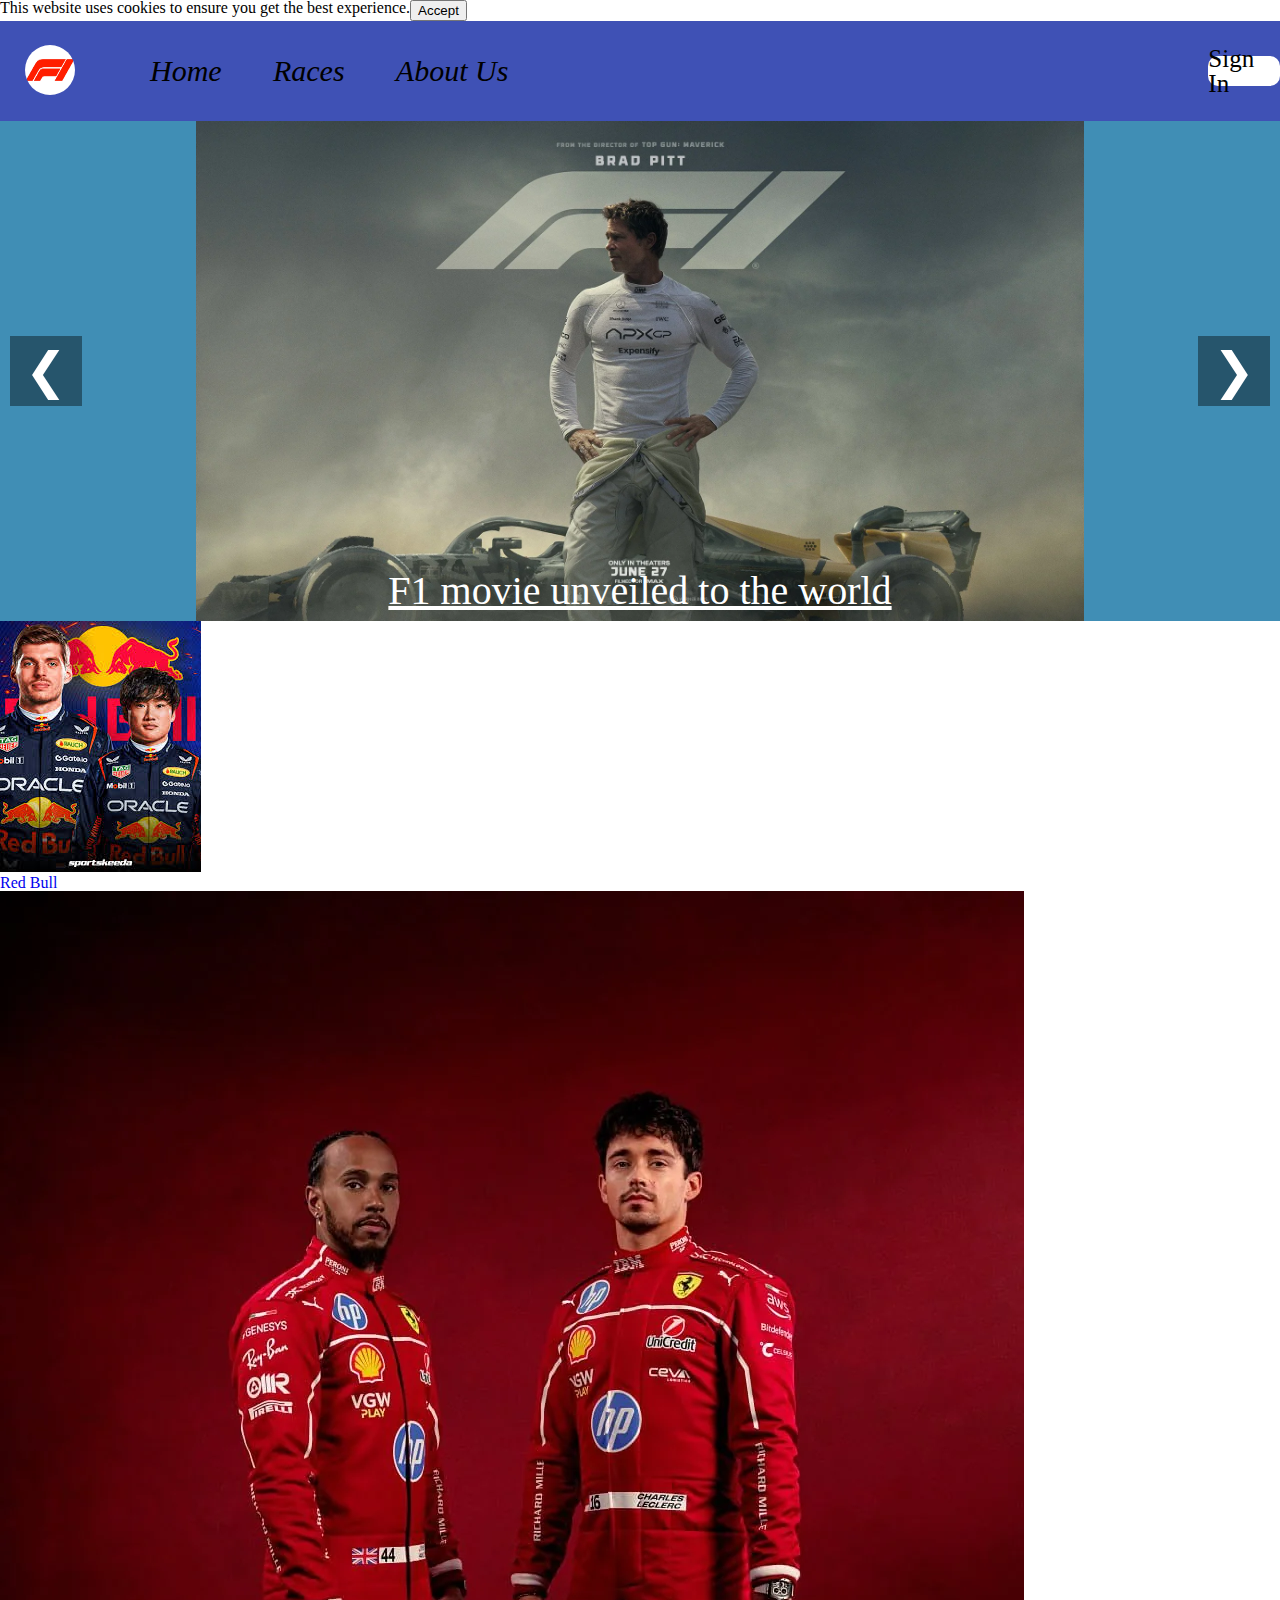
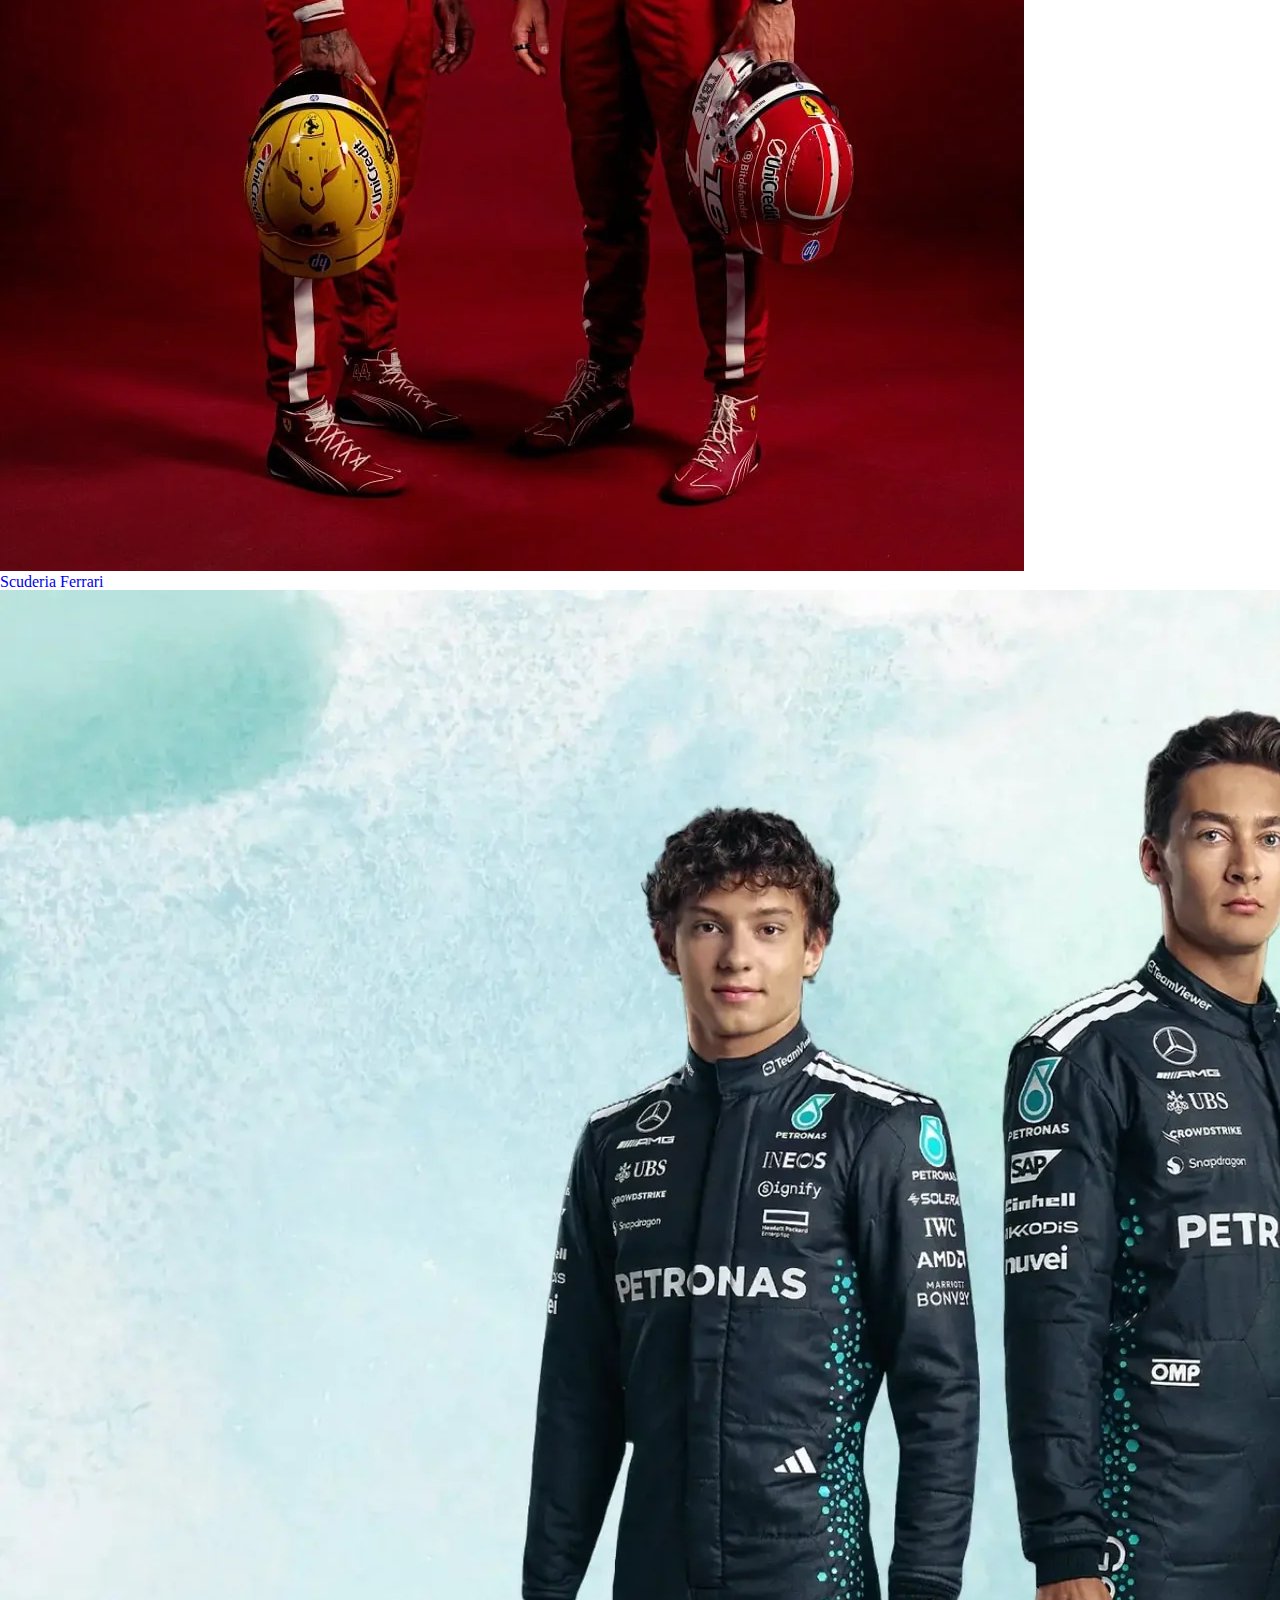
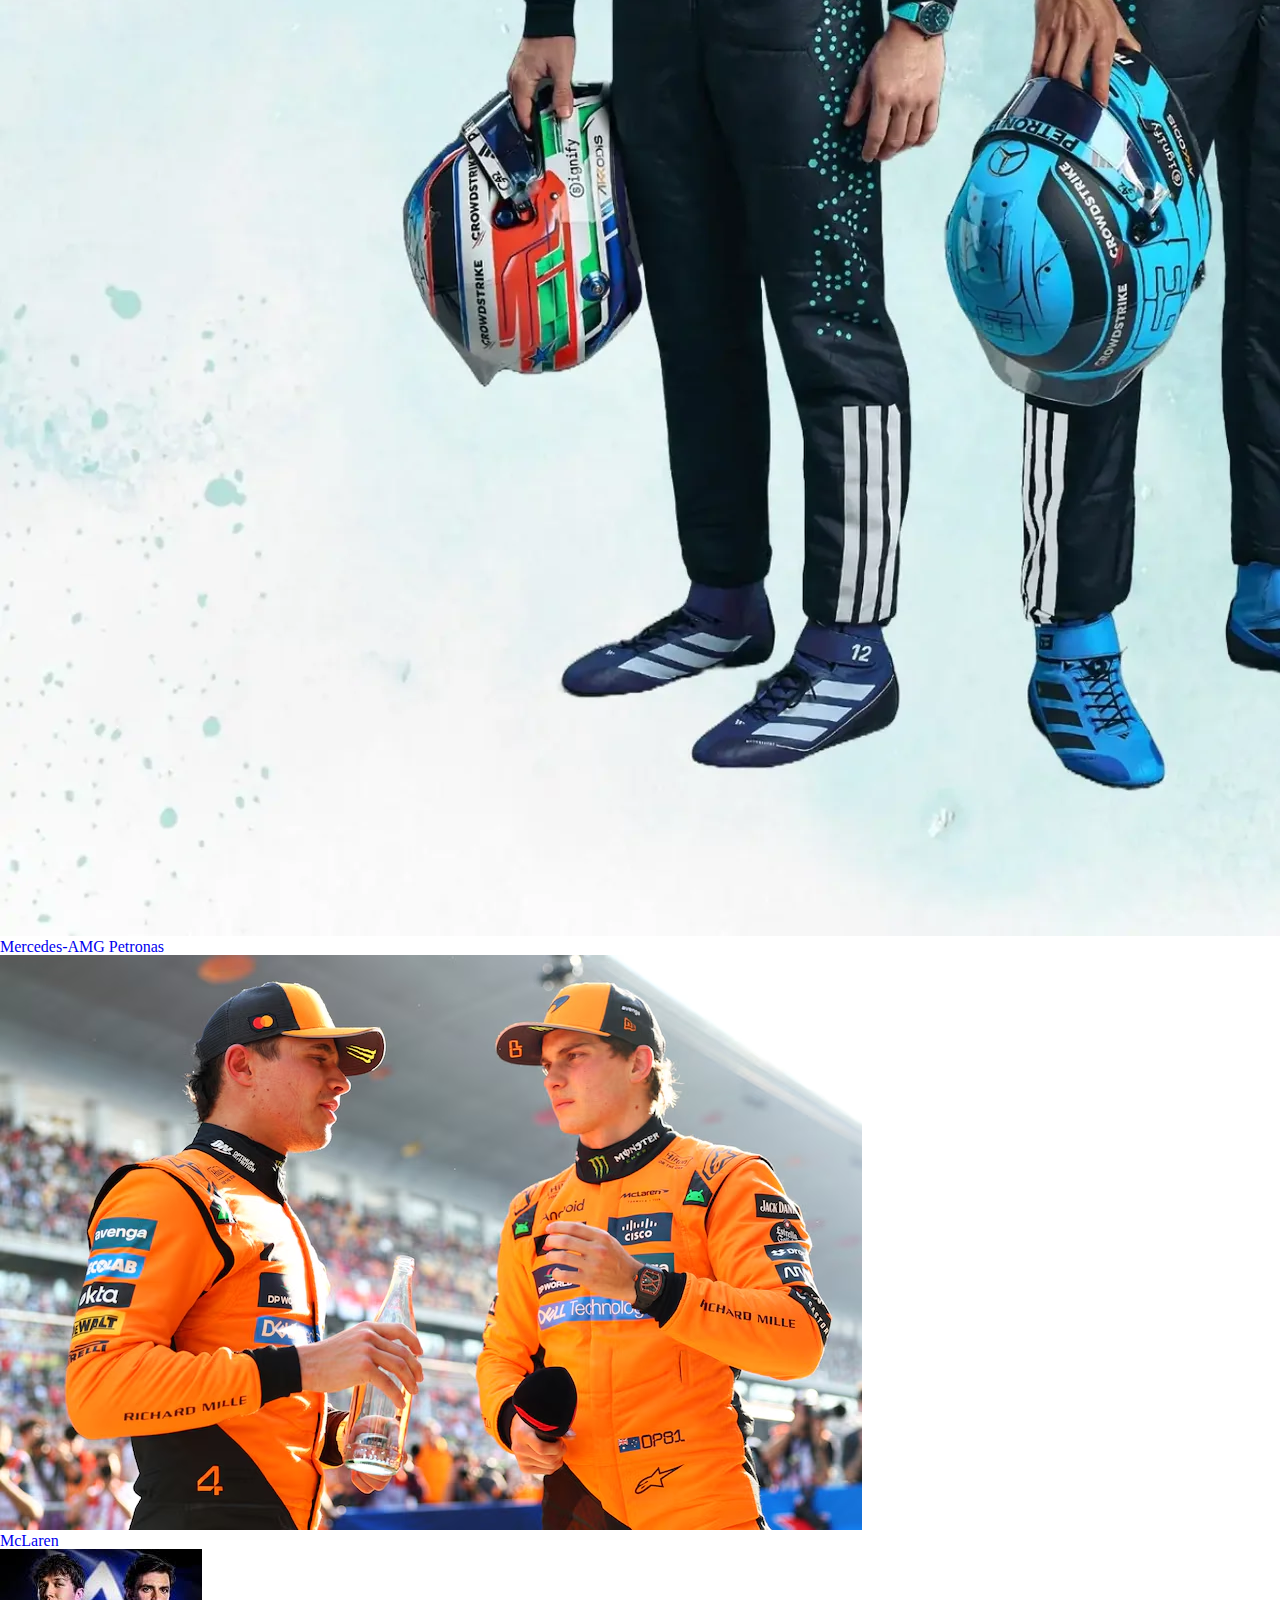
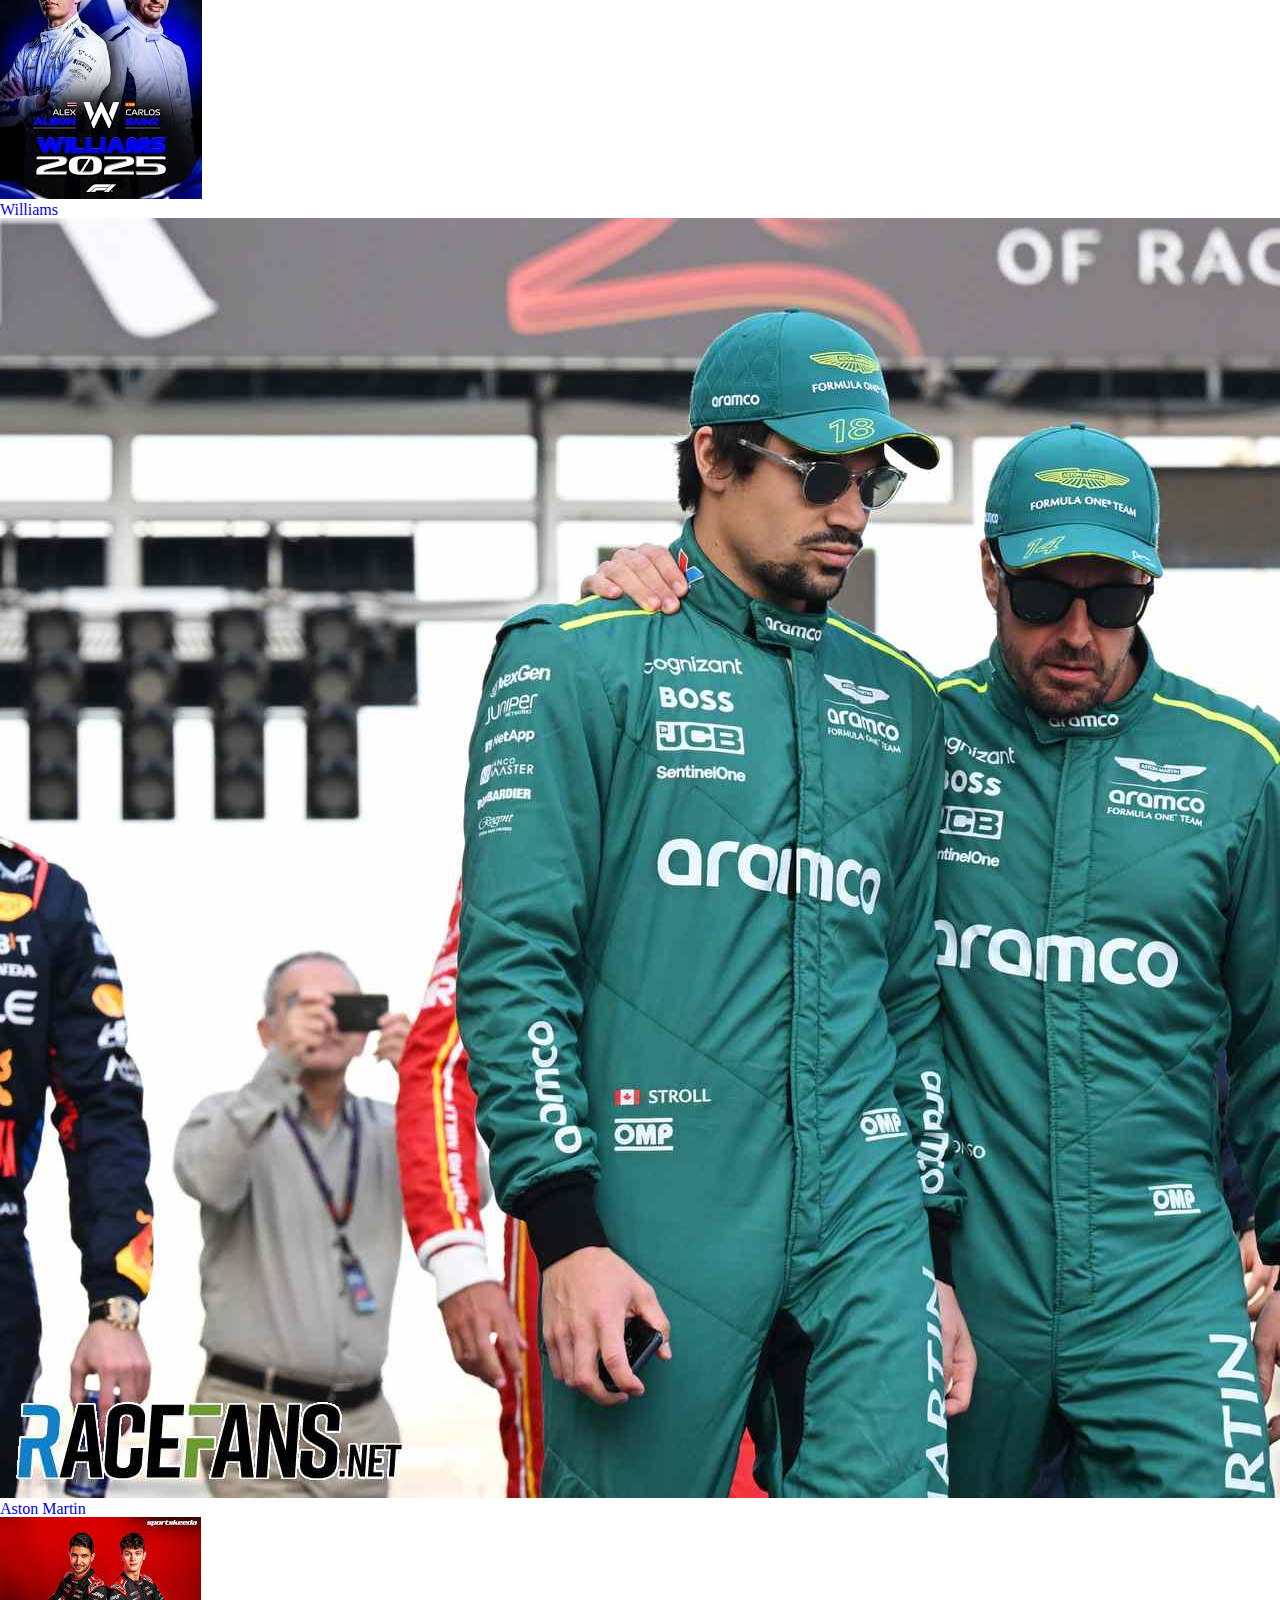
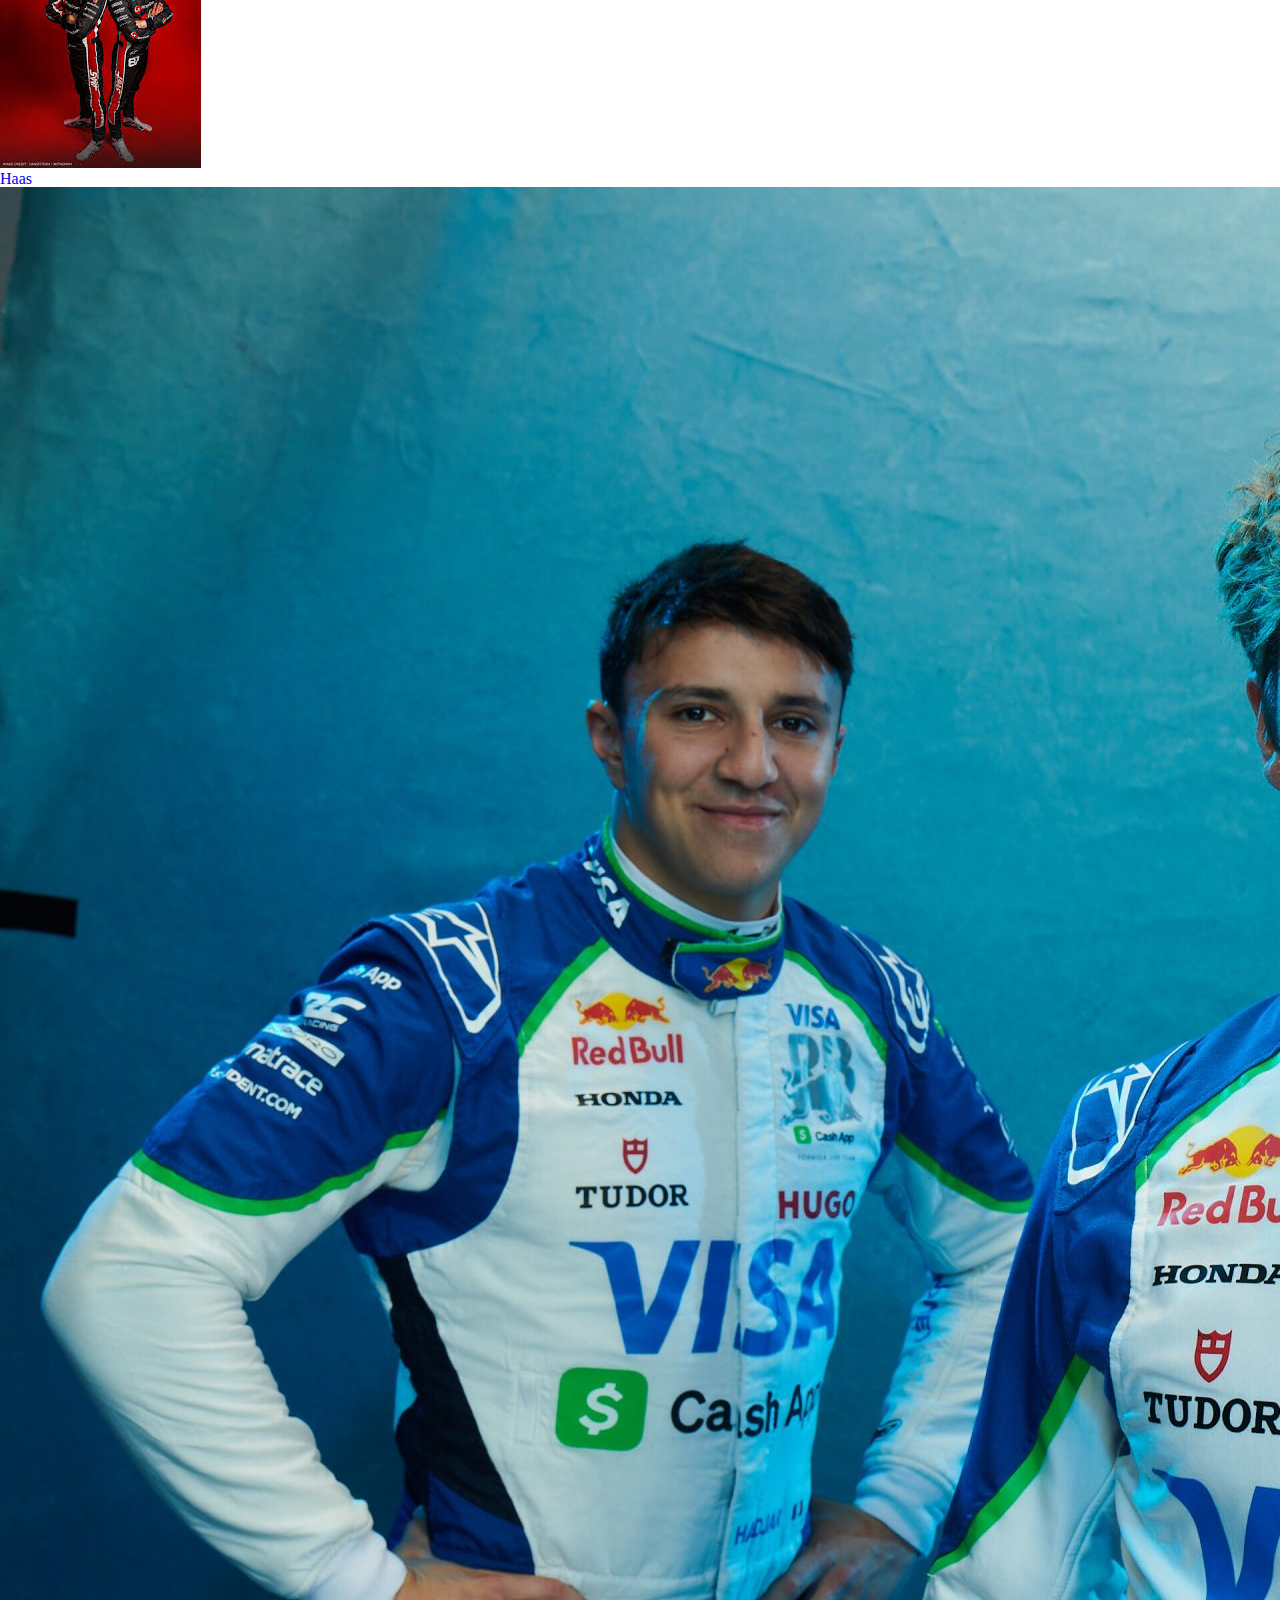
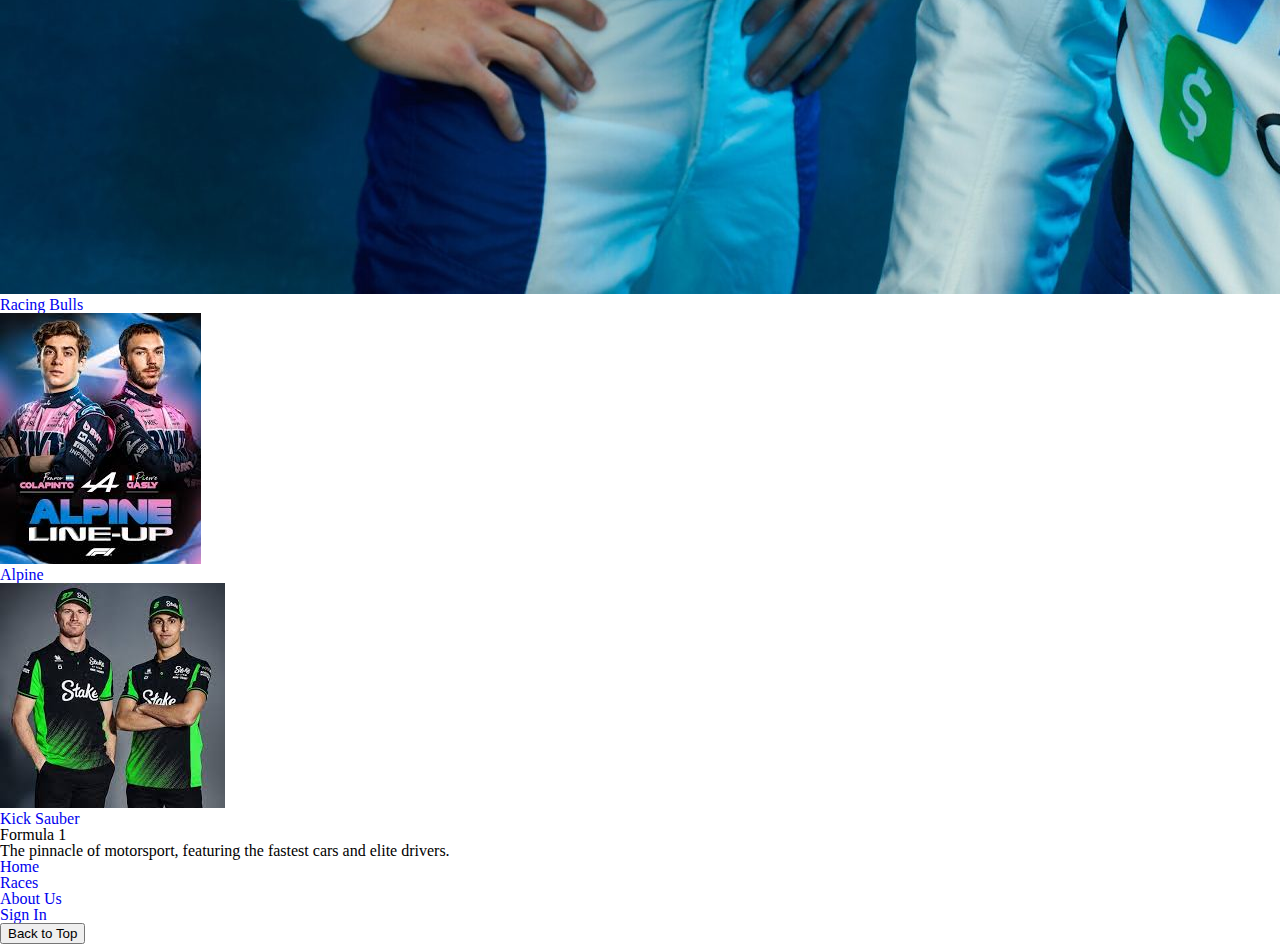
<file: index.html>
<!DOCTYPE html>
<html lang="en">
  <head>
    <meta charset="UTF-8" />
    <meta name="viewport" content="width=device-width, initial-scale=1.0" />
    <title>Formula 1</title>
    <link rel="icon" href="images/F1-Logo.jpg" />
    <link rel="stylesheet" href="css/reset.css" />
    <link rel="stylesheet" href="css/style.css" />
    <link rel="stylesheet" href="races.html" />
    <link rel="stylesheet" href="aboutus.html" />
    <link rel="stylesheet" href="signin.html" />
    <link
      href="https://fonts.googleapis.com/css2?family=Inter:wght@400;600&family=Poppins:wght@400;600&display=swap"
      rel="stylesheet"
    />
  </head>
  <body>
    <div id="cookie-notice">
      <p>
        This website uses cookies to ensure you get the best experience.
      </p>
      <button id="accept-cookies">Accept</button>
    </div>

    <header>
      <nav class="header_nav">
        <a href="index.html"
          ><img class="logo_img" src="images/F1-Logo.jpg" alt=""
        /></a>
        <div id="burger">
          <div></div>
          <div></div>
          <div></div>
        </div>
        <ul class="nav_ul">
          <li class="nav_li"><a href="index.html">Home</a></li>
          <li class="nav_li"><a href="races.html">Races</a></li>
          <li class="nav_li"><a href="aboutus.html">About Us</a></li>
        </ul>
        <a class="sign_in" href="signin.html">Sign In</a>
      </nav>
    </header>

    <section class="news">
      <div class="slider">
        <!-- Radio Inputs -->
        <input type="radio" name="slide" id="slide1" checked />
        <input type="radio" name="slide" id="slide2" />
        <input type="radio" name="slide" id="slide3" />

        <!-- Slides -->
        <div class="slides">
          <div class="slide s1">
            <img
              src="images/F1_WBDO_FEATURED_IMAGE_MAIN_1920x1080-1.webp"
              alt="F1 movie trailer"
            />
            <div class="caption">
              <a
                href="https://www.youtube.com/watch?v=CT2_P2DZBR0"
                target="_blank"
                >F1 movie unveiled to the world</a
              >
            </div>
          </div>

          <div class="slide s2">
            <img
              src="images/6fb63c20-54f5-11f0-a063-0547e47ae66c.jpg"
              alt="Norris Austria win"
            />
            <div class="caption">
              <a
                href="https://www.formula1.com/en/latest/article/f1-nation-home-hero-norris-takes-the-glory-while-hulkenberg-makes-history.7vqxjaG4Fwm2xRqlukOeSl"
                target="_blank"
                >Norris fights off Piastri for Silverstone win</a
              >
            </div>
          </div>

          <div class="slide s3">
            <img
              src="images/nicopodium.jpg"
              alt="Silverstone preview"
            />
            <div class="caption">
              <a
                href="https://www.formula1.com/en/latest/article/he-absolutely-deserves-this-moment-the-f1-paddock-reacts-to-hulkenbergs.3JdFaCSPc4kHaXp7kwM61Z"
                target="_blank"
                >First Podium in 14 years of carrer</a
              >
            </div>
          </div>
        </div>

        <!-- Arrows -->
        <div class="nav">
          <label for="slide3" class="prev">&#10094;</label>
          <label for="slide2" class="next">&#10095;</label>

          <label for="slide1" class="prev second">&#10094;</label>
          <label for="slide3" class="next second">&#10095;</label>

          <label for="slide2" class="prev third">&#10094;</label>
          <label for="slide1" class="next third">&#10095;</label>
        </div>
      </div>
    </section>

    <section class="teams_drivers_section">
      <div class="main-container">
        <a href="https://www.redbullracing.com/int-en" class="team">
          <img src="images/redbull.jfif" alt="Red Bull" />
          <p>Red Bull</p>
        </a>
        <a href="https://www.ferrari.com/en-EN/formula1" class="team">
          <img src="images/ferari.webp" alt="Scuderia Ferrari" />
          <p>Scuderia Ferrari</p>
        </a>
        <a href="https://www.mercedesamgf1.com/" class="team">
          <img src="images/mercedes.webp" alt="Mercedes-AMG Petronas" />
          <p>Mercedes-AMG Petronas</p>
        </a>
        <a href="https://www.mclaren.com/racing/formula-1/" class="team">
          <img src="images/mclaren.avif" alt="McLaren" />
          <p>McLaren</p>
        </a>
        <a
          href="https://www.williamsf1.com/?srsltid=AfmBOoqhIOpxDFFlFgSQl62brueWAN8PwgTcKq4Fy8Fc8MyKRmwxtvft"
          class="team"
        >
          <img src="images/williams.jfif" alt="Williams" />
          <p>Williams</p>
        </a>
        <a href="https://www.astonmartinf1.com/en-GB" class="team">
          <img src="images/astonmartin.jpg" alt="Aston Martin" />
          <p>Aston Martin</p>
        </a>
        <a href="https://www.haasf1team.com/" class="team">
          <img src="images/haas.jfif" alt="Haas" />
          <p>Haas</p>
        </a>
        <a href="https://www.visacashapprb.com/int-en" class="team">
          <img src="images/racingbulls.jpg" alt="Racing Bulls" />
          <p>Racing Bulls</p>
        </a>
        <a href="https://www.alpinef1.com/" class="team">
          <img src="images/alpine.jfif" alt="Alpine" />
          <p>Alpine</p>
        </a>
        <a href="https://www.sauber-group.com/" class="team">
          <img src="images/kicksauber.jfif" alt="Kick Sauber" />
          <p>Kick Sauber</p>
        </a>
      </div>
    </section>

    <footer class="footer">
      <div class="footer-left">
        <h1>Formula 1</h1>
        <p>
          The pinnacle of motorsport, featuring the fastest cars and elite
          drivers.
        </p>
      </div>

      <div class="footer-center">
        <ul class="footer-links">
          <li><a href="index.html">Home</a></li>
          <li><a href="races.html">Races</a></li>
          <li><a href="aboutus.html">About Us</a></li>
          <li><a href="signin.html">Sign In</a></li>
        </ul>
      </div>

      <div class="footer-right">
        <button id="backToTopBtn">Back to Top</button>
      </div>
    </footer>
    <script src="js/scrypt.js"></script>
  </body>
</html>
</file>
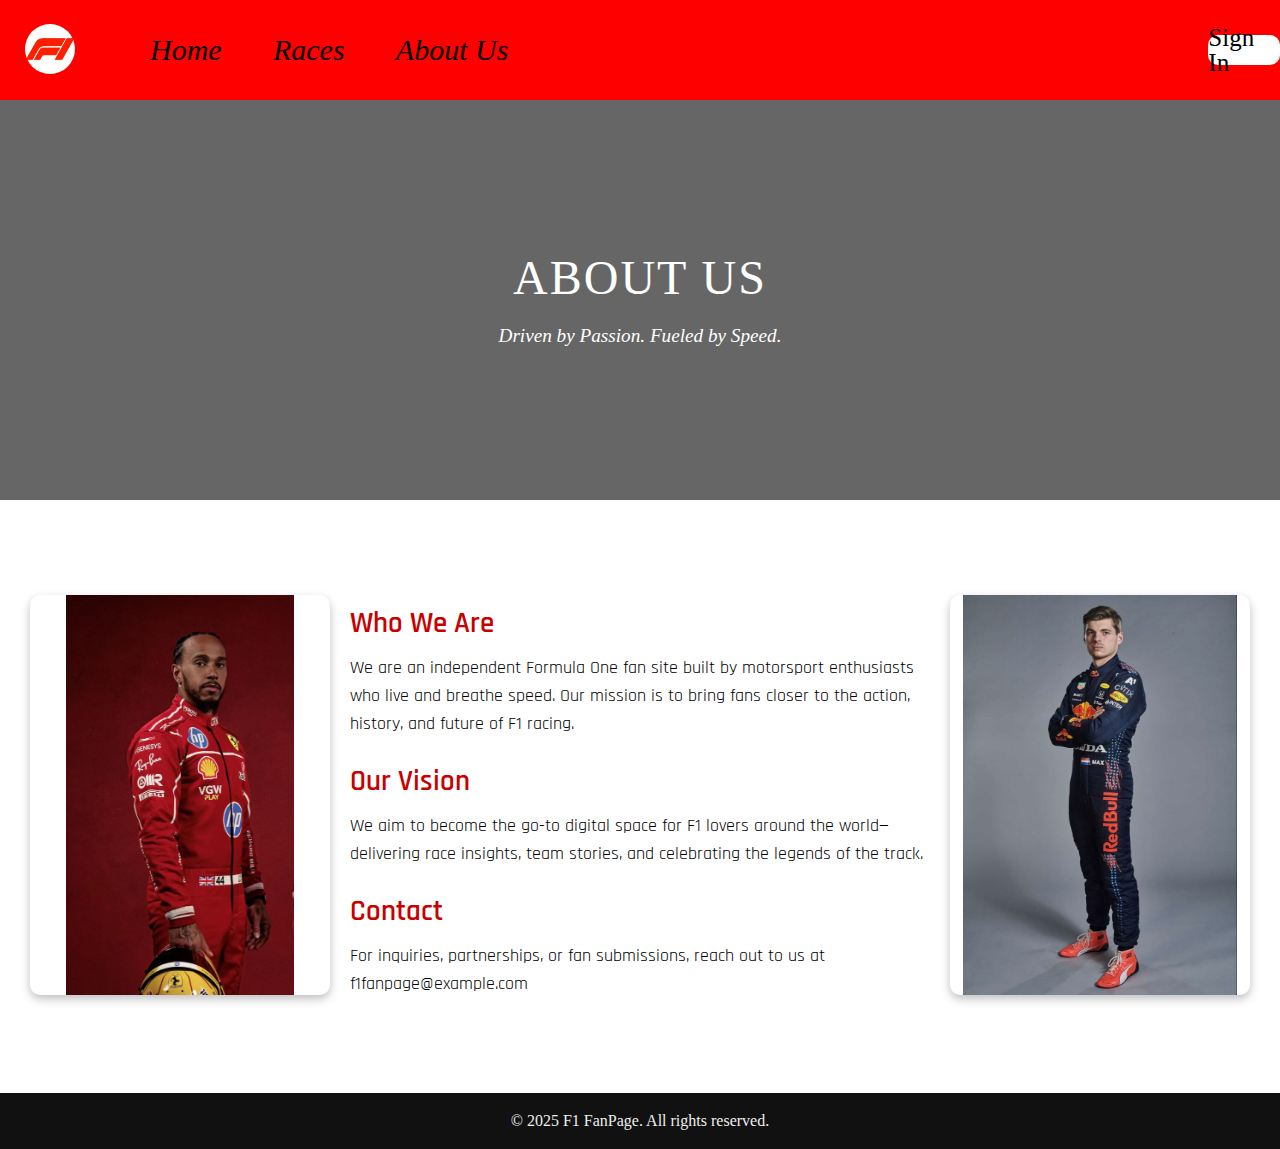
<file: aboutus.html>
<!DOCTYPE html>
<html lang="en">
<head>
    <meta charset="UTF-8">
    <meta name="viewport" content="width=device-width, initial-scale=1.0">
    <title>About Us page - Formula 1</title>
    <link rel="stylesheet" href="css/reset.css">
    <link rel="stylesheet" href="css/aboutstyle.css">
    <link rel="stylesheet" href="races.html">
    <link rel="stylesheet" href="aboutus.html">
    <link rel="stylesheet" href="signin.html">
    <link href="https://fonts.googleapis.com/css2?family=Rajdhani:wght@400;600&display=swap" rel="stylesheet">

</head>
<body>
    <header>
        <nav class="header_nav">
            <a href="index.html"><img class="logo_img" src="images/F1-Logo.jpg" alt=""></a>
            <ul class="nav_ul">
                <li class="nav_li"><a href="index.html">Home</a></li>
                <li class="nav_li"><a href="">Races</a></li>
                <li class="nav_li"><a href="">About Us</a></li>
            </ul>
            <a class="sign_in" href="">Sign In</a>
        </nav>
    </header>

    <div class="hero">
        <div class="overlay"></div>
        <div class="hero-text">
            <h1>About Us</h1>
            <p>Driven by Passion. Fueled by Speed.</p>
        </div>
    </div>
    
      <section class="about-content">
    
        <div class="photo lewis">
          <img src="images/lewishamilton.webp" />
        </div>
    
        <div class="text-content">
          <h2>Who We Are</h2>
          <p>We are an independent Formula One fan site built by motorsport enthusiasts who live and breathe speed. Our mission is to bring fans closer to the action, history, and future of F1 racing.</p>
    
          <h2>Our Vision</h2>
          <p>We aim to become the go-to digital space for F1 lovers around the world—delivering race insights, team stories, and celebrating the legends of the track.</p>
    
          <h2>Contact</h2>
          <p>For inquiries, partnerships, or fan submissions, reach out to us at <strong>f1fanpage@example.com</strong></p>
        </div>
    
        <div class="photo max">
          <img src="images/maxversapen.jpg" alt="Max Verstappen" />
        </div>
    
      </section>
    
      <footer>
        <p>&copy; 2025 F1 FanPage. All rights reserved.</p>
      </footer>
    
</body>
</html>
</file>
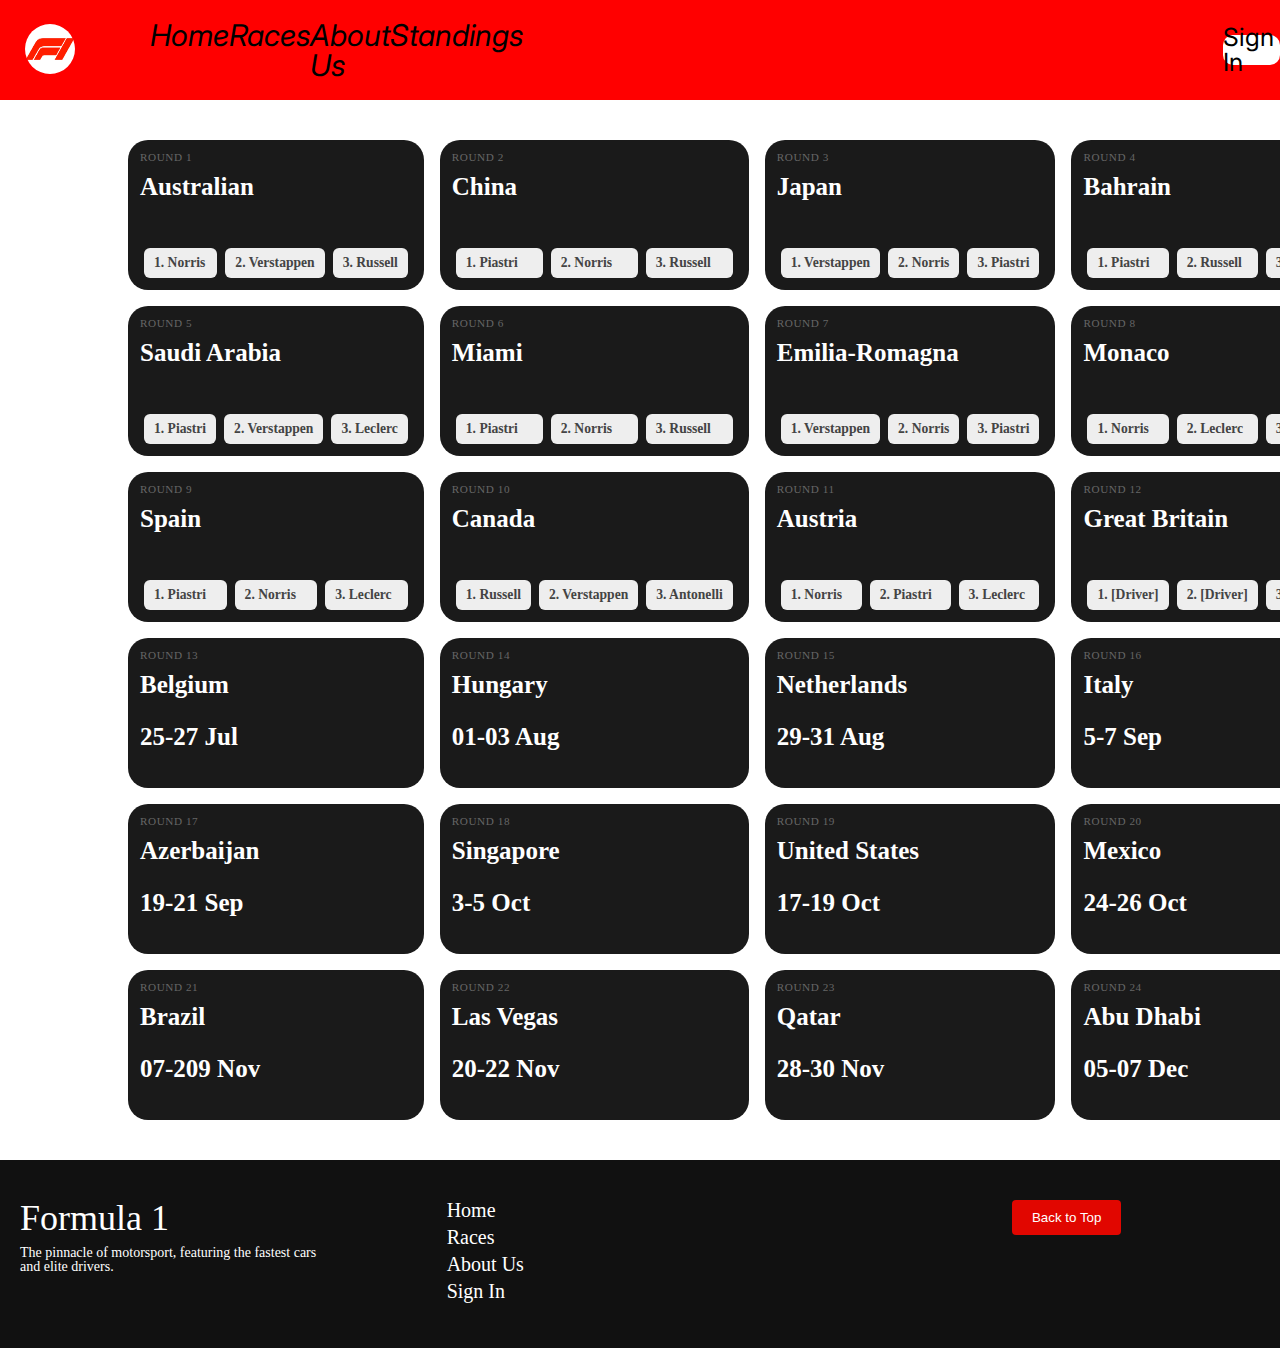
<file: races.html>
<!DOCTYPE html>
<html lang="en">
<head>
    <meta charset="UTF-8">
    <meta name="viewport" content="width=device-width, initial-scale=1.0">
    <title>Races - Formula 1</title>
    <link rel="icon" href="images/F1-Logo.jpg">
    <link rel="stylesheet" href="css/reset.css">
    <link rel="stylesheet" href="index.html">
    <link rel="stylesheet" href="aboutus.html">
    <link rel="stylesheet" href="signin.html">
    <link rel="stylesheet" href="standings.html">
    <link rel="stylesheet" href="css/racesstyle.css">
    <link href="https://fonts.googleapis.com/css2?family=Inter:wght@400;600&family=Poppins:wght@400;600&display=swap" rel="stylesheet">
</head>
<body>
    <header>
        <nav class="header_nav">
            <a href="index.html"><img class="logo_img" src="images/F1-Logo.jpg" alt=""></a>
            <div id="burger">
              <div></div>
              <div></div>
              <div></div>
            </div>
            <ul class="nav_ul">
                <li class="nav_li"><a href="index.html">Home</a></li>
                <li class="nav_li"><a href="races.html">Races</a></li>
                <li class="nav_li"><a href="aboutus.html">About Us</a></li>
                <li class="nav_li"><a href="standings.html">Standings</a></li>
              </ul>
            <a class="sign_in" href="signin.html">Sign In</a>
        </nav>
    </header>
    <section class="main_section">
    <div class="container">
            <div class="container">
              <a href="https://www.formula1.com/en/racing/2025/australia" class="race-card">
                <div class="round">ROUND 1</div>
                <div class="headline">Australian</div>
                <div class="positions">
                  <div class="position">1. Norris</div>
                  <div class="position">2. Verstappen</div>
                  <div class="position">3. Russell</div>
                </div>
              </a>
              <a href="https://www.formula1.com/en/racing/2025/china" class="race-card">
                <div class="round">ROUND 2</div>
                <div class="headline">China</div>
                <div class="positions">
                  <div class="position">1. Piastri</div>
                  <div class="position">2. Norris</div>
                  <div class="position">3. Russell</div>
                </div>
              </a><a href="https://www.formula1.com/en/racing/2025/japan" class="race-card">
                <div class="round">ROUND 3</div>
                <div class="headline">Japan</div>
                <div class="positions">
                  <div class="position">1. Verstappen</div>
                  <div class="position">2. Norris</div>
                  <div class="position">3. Piastri</div>
                </div>
              </a><a href="https://www.formula1.com/en/racing/2025/bahrain" class="race-card">
                <div class="round">ROUND 4</div>
                <div class="headline">Bahrain</div>
                <div class="positions">
                    <div class="position">1. Piastri</div>
                    <div class="position">2. Russell</div>
                    <div class="position">3. Norris</div>
                </div>
              </a>
              <a href="https://www.formula1.com/en/racing/2025/saudi-arabia" class="race-card">
                <div class="round">ROUND 5</div>
                <div class="headline">Saudi Arabia</div>
                <div class="positions">
                  <div class="position">1. Piastri</div>
                  <div class="position">2. Verstappen</div>
                  <div class="position">3. Leclerc</div>
                </div>
              </a>
              
              <a href="https://www.formula1.com/en/racing/2025/miami" class="race-card">
                <div class="round">ROUND 6</div>
                <div class="headline">Miami</div>
                <div class="positions">
                  <div class="position">1. Piastri</div>
                  <div class="position">2. Norris</div>
                  <div class="position">3. Russell</div>
                </div>
              </a>
              
              <a href="https://www.formula1.com/en/racing/2025/emiliaromagna" class="race-card">
                <div class="round">ROUND 7</div>
                <div class="headline">Emilia-Romagna</div>
                <div class="positions">
                  <div class="position">1. Verstappen</div>
                  <div class="position">2. Norris</div>
                  <div class="position">3. Piastri</div>
                </div>
              </a>
              
              <a href="https://www.formula1.com/en/racing/2025/monaco" class="race-card">
                <div class="round">ROUND 8</div>
                <div class="headline">Monaco</div>
                <div class="positions">
                  <div class="position">1. Norris</div>
                  <div class="position">2. Leclerc</div>
                  <div class="position">3. Piastri</div>
                </div>
              </a>
              
              <a href="https://www.formula1.com/en/racing/2025/spain" class="race-card">
                <div class="round">ROUND 9</div>
                <div class="headline">Spain</div>
                <div class="positions">
                  <div class="position">1. Piastri</div>
                  <div class="position">2. Norris</div>
                  <div class="position">3. Leclerc</div>
                </div>
              </a>
              
              <a href="https://www.formula1.com/en/racing/2025/canada" class="race-card">
                <div class="round">ROUND 10</div>
                <div class="headline">Canada</div>
                <div class="positions">
                  <div class="position">1. Russell</div>
                  <div class="position">2. Verstappen</div>
                  <div class="position">3. Antonelli</div>
                </div>
              </a>
              
              <a href="https://www.formula1.com/en/racing/2025/austria" class="race-card">
                <div class="round">ROUND 11</div>
                <div class="headline">Austria</div>
                <div class="positions">
                  <div class="position">1. Norris</div>
                  <div class="position">2. Piastri</div>
                  <div class="position">3. Leclerc</div>
                </div>
              </a>
              
              <a href="https://www.formula1.com/en/racing/2025/great-britain" class="race-card">
                <div class="round">ROUND 12</div>
                <div class="headline">Great Britain</div>
                <div class="positions">
                  <div class="position">1. [Driver]</div>
                  <div class="position">2. [Driver]</div>
                  <div class="position">3. [Driver]</div>
                </div>
              </a>
              <a href="https://www.formula1.com/en/racing/2025/belgium" class="race-card">
                <div class="round">ROUND 13</div>
                <div class="headline">Belgium</div>
                <div class="headline">25-27 Jul</div>
              </a>
              
              <a href="https://www.formula1.com/en/racing/2025/hungary" class="race-card">
                <div class="round">ROUND 14</div>
                <div class="headline">Hungary</div>
                <div class="headline">01-03 Aug</div>
              </a>
              
              <a href="https://www.formula1.com/en/racing/2025/netherlands" class="race-card">
                <div class="round">ROUND 15</div>
                <div class="headline">Netherlands</div>
                <div class="headline">29-31 Aug</div>
            
        
                <a href="https://www.formula1.com/en/racing/2025/italy" class="race-card">
                <div class="round">ROUND 16</div>
                <div class="headline">Italy</div>
                <div class="headline">5-7 Sep</div>
              </a>
              
              <a href="https://www.formula1.com/en/racing/2025/azerbaijan" class="race-card">
                <div class="round">ROUND 17</div>
                <div class="headline">Azerbaijan</div>
                <div class="headline">19-21 Sep</div>
              </a>
              
              <a href="https://www.formula1.com/en/racing/2025/singapore" class="race-card">
                <div class="round">ROUND 18</div>
                <div class="headline">Singapore</div>
                <div class="headline">3-5 Oct</div>
              </a>
              
              <a href="https://www.formula1.com/en/racing/2025/united-states" class="race-card">
                <div class="round">ROUND 19</div>
                <div class="headline">United States</div>
                <div class="headline">17-19 Oct</div>
              </a>
              
              <a href="https://www.formula1.com/en/racing/2025/mexico" class="race-card">
                <div class="round">ROUND 20</div>
                <div class="headline">Mexico</div>
                <div class="headline">24-26 Oct</div>
              </a>
              
              <a href="https://www.formula1.com/en/racing/2025/brazil" class="race-card">
                <div class="round">ROUND 21</div>
                <div class="headline">Brazil</div>
                <div class="headline">07-209 Nov</div>
              </a>
              
              <a href="https://www.formula1.com/en/racing/2025/las-vegas" class="race-card">
                <div class="round">ROUND 22</div>
                <div class="headline">Las Vegas</div>
                <div class="headline">20-22 Nov</div>
              </a>
              
              <a href="https://www.formula1.com/en/racing/2025/qatar" class="race-card">
                <div class="round">ROUND 23</div>
                <div class="headline">Qatar</div>
                <div class="headline">28-30 Nov</div>
              </a>
              
              <a href="https://www.formula1.com/en/racing/2025/united-arab-emirates" class="race-card">
                <div class="round">ROUND 24</div>
                <div class="headline">Abu Dhabi</div>
                <div class="headline">05-07 Dec</div>
              </a>
    </div>
</section>
<footer class="footer">
    <div class="footer-left">
      <h1>Formula 1</h1>
      <p>The pinnacle of motorsport, featuring the fastest cars and elite drivers.</p>
    </div>
  
    <div class="footer-center">
      <ul class="footer-links">
        <li><a href="index.html">Home</a></li>
        <li><a href="races.html">Races</a></li>
        <li><a href="aboutus.html">About Us</a></li>
        <li><a href="signin.html">Sign In</a></li>
      </ul>
    </div>
  
    <div class="footer-right">
      <button id="backToTopBtn">Back to Top</button>
    </div>
  </footer>
  <script src="js/races.js"></script>
</body>
</html>
</file>
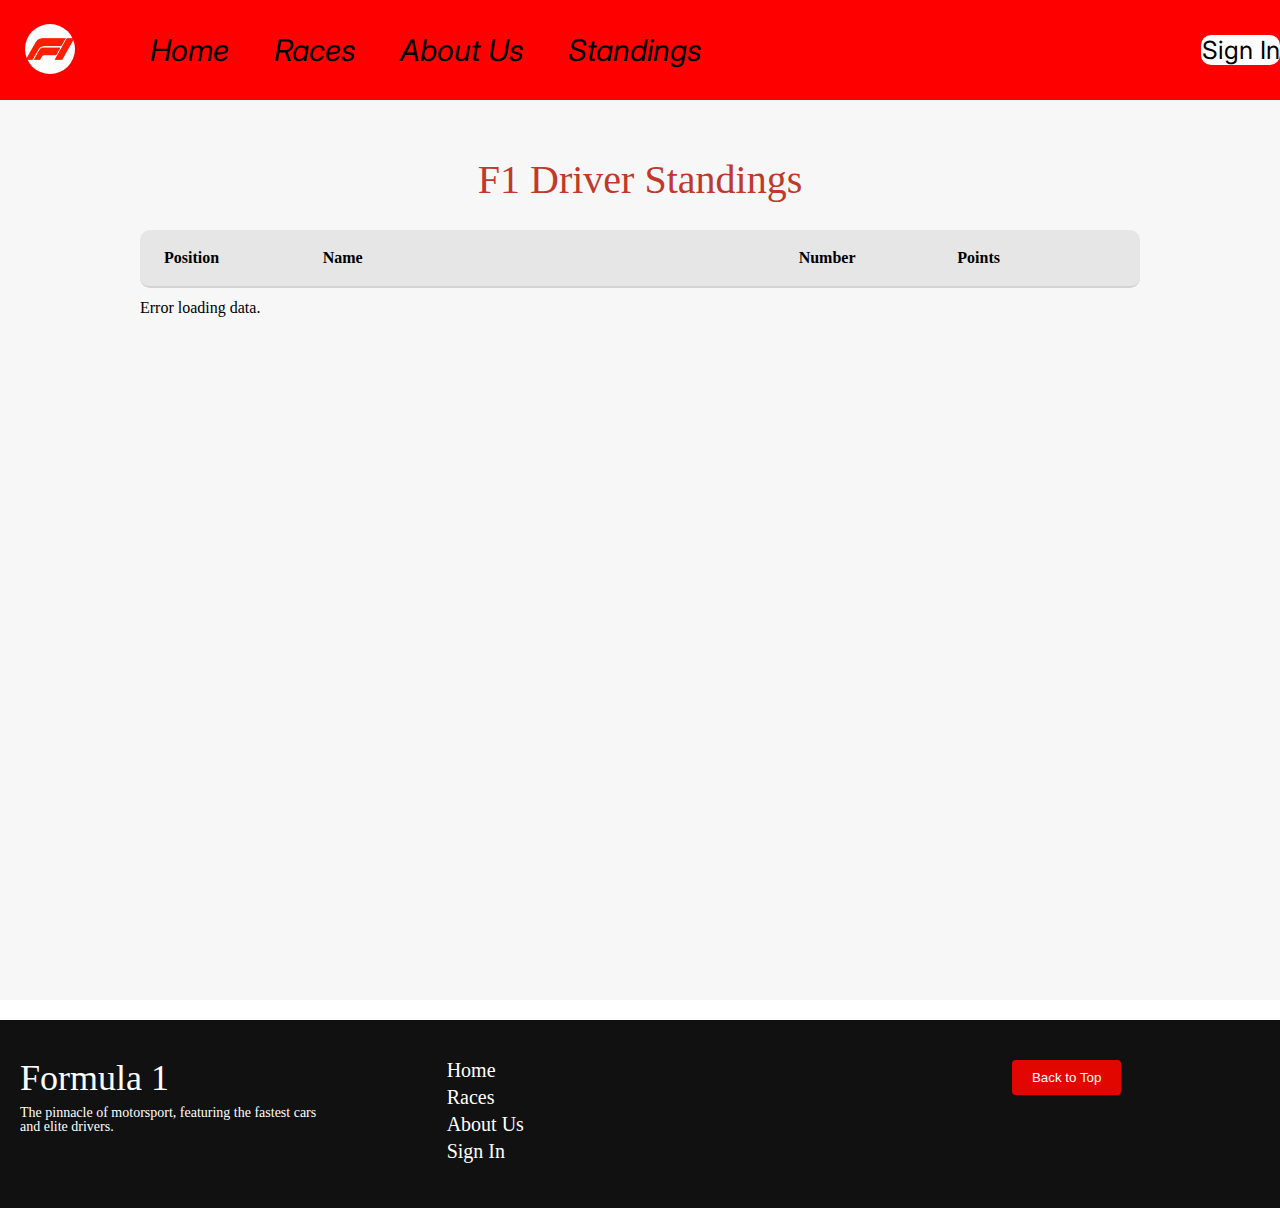
<file: standings.html>
<!DOCTYPE html>
<html lang="en">
<head>
    <meta charset="UTF-8">
    <meta name="viewport" content="width=device-width, initial-scale=1.0">
    <title>Standings - Formula 1</title>
    <link rel="icon" href="images/F1-Logo.jpg" />
    <link rel="stylesheet" href="css/reset.css" />
    <link rel="stylesheet" href="index.html" />
    <link rel="stylesheet" href="races.html" />
    <link rel="stylesheet" href="aboutus.html" />
    <link rel="stylesheet" href="signin.html">
    <link rel="stylesheet" href="css/standingsstyle.css" />
    <link href="https://fonts.googleapis.com/css2?family=Inter:wght@400;600&family=Poppins:wght@400;600&display=swap" rel="stylesheet">

</head>
<body>
    <header>
        <nav class="header_nav">
            <a href="index.html"><img class="logo_img" src="images/F1-Logo.jpg" alt=""></a>
            <div id="burger">
              <div></div>
              <div></div>
              <div></div>
            </div>
            <ul class="nav_ul">
                <li class="nav_li"><a href="index.html">Home</a></li>
                <li class="nav_li"><a href="races.html">Races</a></li>
                <li class="nav_li"><a href="aboutus.html">About Us</a></li>
                <li class="nav_li"><a href="standings.html">Standings</a></li>
              </ul>
            <a class="sign_in" href="signin.html">Sign In</a>
        </nav>
    </header>

    
    <section class="standings-section">
        <h1>F1 Driver Standings</h1>
        <div id="drivers-container">
          <div class="table-header">
            <p>Position</p>
            <p>Name</p>
            <p>Number</p>
            <p>Points</p>
          </div>
          <div id="drivers"></div>
        </div>
      </section>
      
    <footer class="footer">
        <div class="footer-left">
          <h1>Formula 1</h1>
          <p>The pinnacle of motorsport, featuring the fastest cars and elite drivers.</p>
        </div>
      
        <div class="footer-center">
          <ul class="footer-links">
            <li><a href="index.html">Home</a></li>
            <li><a href="races.html">Races</a></li>
            <li><a href="aboutus.html">About Us</a></li>
            <li><a href="signin.html">Sign In</a></li>
          </ul>
        </div>
      
        <div class="footer-right">
          <button id="backToTopBtn">Back to Top</button>
        </div>
      </footer>


    <script src="js/standings.js"></script>
</body>
</html>
</file>
<file: css/style.css>
.logo_img{
    height: 50px;
    width: 50px;
    border-radius: 50px;
    margin: 25px;
}
.header_nav{
    width: 100%;
    height: 100px;
    background-color: #3F51B5;
    display: flex;
    align-items: center;
}
.nav_ul{
    display: flex;
    justify-content: space-between;
    width: 500px;
    margin-left: 50px;
}
.nav_li a{
    font-size: 30px;
    font-style: italic;
    color: black;
}
.sign_in{
    display: flex;
    width: 100px;
    height: 30px;
    margin-left: 700px;
    font-size: 25px;
    color: black;
    background-color: white;
    border-radius: 10px;
    align-items: center;
    justify-content: center;
} 


 /* Slider */
.slider {
  height: 800px;
  position: relative;
  height: 500px;
  overflow: hidden;
}
 
.slides {
  height: 500px;
  position: absolute;
  top: 0; left: 0; right: 0; bottom: 0;
  display: flex;
  transition: transform 0.5s ease;
}
  
  .slide {
    width: 100%;
    flex-shrink: 0;
    position: relative;
    display: flex;
    justify-content: center;
    align-items: center;
    background-color: hsl(200, 48%, 48%);
  }

  .slide img {
    max-height: 100%;
    max-width: auto;
    object-fit: contain; 
  }
  
  
.caption {
    position: absolute;
    bottom: 0;
    width: 58%;
    color: #fff;
    padding: 10px 30px;
    text-align: center;
    z-index: 3;
  }
  .caption a {
    color: white;
    font-size: 40px; 
    text-decoration: underline;
    display: inline-block;
    transition: transform 0.3s ease;
  }
  .caption a:hover{
    opacity: 0.8;
    transform: scale(1.05);
}
 
  
  /* Slide positions */
  #slide1:checked ~ .slides {
    transform: translateX(0%);
  }
  
  #slide2:checked ~ .slides {
    transform: translateX(-100%);
  }
  
  #slide3:checked ~ .slides {
    transform: translateX(-200%);
  }
  
  /* Arrows */
  .nav label {
    position: absolute;
    top: 50%;
    transform: translateY(-50%);
    font-size: 50px;
    color: #fff;
    background: rgba(0, 0, 0, 0.4);
    padding: 10px 15px;
    cursor: pointer;
    z-index: 10;
    user-select: none;
    transition: 0.3s;
  }
  
  .nav .prev {
    left: 10px;
  }
  
  .nav .next {
    right: 10px;
  }
  
  /* Show correct arrows per slide */
  .nav label {
    display: none;
  }
  
  #slide1:checked ~ .nav label:nth-child(1),
  #slide1:checked ~ .nav label:nth-child(2) {
    display: block;
  }
  
  #slide2:checked ~ .nav label:nth-child(3),
  #slide2:checked ~ .nav label:nth-child(4) {
    display: block;
  }
  
  #slide3:checked ~ .nav label:nth-child(5),
  #slide3:checked ~ .nav label:nth-child(6) {
    display: block;
  }
  
  /* Responsive */
  @media (max-width: 768px) {
    .slider {
      height: 300px;
    }
  
    .caption {
      font-size: 16px;
      padding: 10px;
    }
  
    .nav label {
      font-size: 30px;
      padding: 5px 10px;
    }
  
    .navbar ul {
      gap: 15px;
    }
  }
</file>
<file: css/aboutstyle.css>
.logo_img {
  height: 50px;
  width: 50px;
  border-radius: 50px;
  margin: 25px;
}

.header_nav {
  width: 100%;
  height: 100px;
  background-color: red;
  display: flex;
  align-items: center;
}
.nav_ul {
  display: flex;
  justify-content: space-between;
  width: 500px;
  margin-left: 50px;
}
.nav_li a {
  font-size: 30px;
  font-style: italic;
  color: black;
}
.nav_li a:hover {
  text-decoration: underline;
}
.sign_in {
  display: flex;
  width: 100px;
  height: 30px;
  margin-left: 700px;
  font-size: 25px;
  color: black;
  background-color: white;
  border-radius: 10px;
  align-items: center;
  justify-content: center;
}
.sign_in:hover {
  text-decoration: underline;
}

/* .aboutus {
    font-family: 'Rajdhani', sans-serif;
    color: #111;
    background-color: #f5f5f5;
  } */

/* about.css */

/* body {
  font-family: "Rajdhani", sans-serif;
  background: url("https://images.unsplash.com/photo-1518459031867-a89b944bffe0?auto=format&fit=crop&w=1950&q=80");
  background-size: cover;
  background-attachment: fixed;
  background-position: center;
  color: #111;
} */
/* .news{
    font-family: "Rajdhani", sans-serif;
    background: url("https://images.unsplash.com/photo-1518459031867-a89b944bffe0?auto=format&fit=crop&w=1950&q=80");
    background-size: cover;
    background-attachment: fixed;
    background-position: center;
    color: #111;
} */

.hero {
  position: relative;
  background-image: url("https://images.unsplash.com/photo-1593698057605-19f581207d2f?auto=format&fit=crop&w=1950&q=80");
  background-size: cover;
  background-position: center;
  height: 400px;
  display: flex;
  align-items: center;
  justify-content: center;
}

.overlay {
  position: absolute;
  top: 0;
  left: 0;
  right: 0;
  bottom: 0;
  background: rgba(0, 0, 0, 0.6);
}

.hero-text {
  color: white;
  text-align: center;
  position: relative;
  z-index: 1;
}

.hero-text h1 {
  font-size: 3em;
  margin-bottom: 0.5em;
  text-transform: uppercase;
  letter-spacing: 2px;
}

.hero-text p {
  font-size: 1.2em;
  font-style: italic;
}

.about-content {
  max-width: 1300px;
  margin: 50px auto;
  padding: 30px;
  border-radius: 10px;
  display: flex;
  align-items: center;
  justify-content: space-between;
  gap: 20px;
  font-family: "Rajdhani", sans-serif;
}

/* Photos */
.photo {
  flex: 1 1 300px;
  max-width: 300px;
}

.photo img {
  width: 300px;
  height: 400px;
  object-fit: contain;
  border-radius: 10px;
  box-shadow: 0 4px 10px rgba(0, 0, 0, 0.25);
}

/* Text */
.text-content {
  flex: 2 1 500px;
  min-width: 280px;
}

.text-content h2 {
  margin-top: 30px;
  color: #c90000;
  font-weight: 600;
  font-size: 1.8em;
}

.text-content p {
  margin: 15px 0;
  line-height: 1.6;
  font-size: 1.1em;
}

footer {
  text-align: center;
  padding: 20px;
  background: #111;
  color: #eee;
  margin-top: 40px;
}

/* Responsive */
@media (max-width: 900px) {
  .about-content {
    flex-direction: column;
    padding: 20px;
  }
  .photo,
  .text-content {
    max-width: 100%;
    flex: unset;
  }
}
</file>
<file: css/racesstyle.css>
body {
  padding-top: 100px;
}
.logo_img {
  height: 50px;
  width: 50px;
  border-radius: 50px;
  margin: 25px;
}

.header_nav {
  width: 100%;
  height: 100px;
  background-color: red;
  display: flex;
  align-items: center;
  font-family: "Inter", sans-serif;
  position: fixed;
  top: 0;
  left: 0;
  width: 100%;
  z-index: 1000; /* makes sure it stays above other content */
  transition: box-shadow 0.3s ease;
}

.header_nav.scrolled {
  background-color: rgba(255, 0, 0, 0.85);
}
.nav_ul {
  display: flex;
  justify-content: space-between;
  width: 500px;
  margin-left: 50px;
}
.nav_li a {
  font-size: 30px;
  font-style: italic;
  color: black;
}
.nav_li a:hover {
  text-decoration: underline;
}
.sign_in {
  display: flex;
  width: 100px;
  height: 30px;
  margin-left: 700px;
  font-size: 25px;
  color: black;
  background-color: white;
  border-radius: 10px;
  align-items: center;
  justify-content: center;
}
.sign_in:hover {
  text-decoration: underline;
}

/*main section*/

.container {
  width: 80vw;
  max-width: 1200px;
  margin: 20px auto;
  display: grid;
  grid-template-columns: repeat(4, 1fr);
  gap: 16px;
}

.race-card {
  background: #1a1a1a;
  border-radius: 20px;
  padding: 12px;
  color: white;
  display: flex;
  flex-direction: column;
  height: 150px;
  transition: box-shadow 0.3s ease, transform 0.3s ease;
  cursor: pointer;
}

.race-card:hover {
  box-shadow: 0 6px 18px rgba(0, 0, 0, 0.2);
  transform: translateY(-1px);
}
.race-card:hover .headline {
  text-decoration: underline;
}

.round {
  font-size: 0.7rem;
  color: #666;
  margin-bottom: 5px;
  text-transform: uppercase;
  letter-spacing: 0.05em; 
}

.headline {
  font-size: 25px;
  font-weight: 700;
  margin-bottom: 14px;
  line-height: 1.5;
}

.positions {
  display: flex;
  justify-content: space-between;
  margin-top: auto;
}

.position {
  flex: 1;
  background: #eee;
  border-radius: 6px;
  padding: 8px 10px;
  margin: 0 4px;
  text-align: left;
  font-weight: 600;
  font-size: 0.85rem;
  color: #444;
  white-space: nowrap;
}

/*footer*/

.footer {
  background-color: #111;
  color: white;
  display: flex;
  justify-content: space-between;
  margin-top: 20px;
  padding: 40px 20px;
  gap: 40px;
}

.footer-left {
  flex: 1;
}

.footer-left h1 {
  font-size: 36px;
  margin: 0 0 10px 0;
}

.footer-left p {
  font-size: 14px;
  max-width: 300px;
}

.footer-center {
  flex: 1;
}

.footer-links li {
  margin-bottom: 7px;
}

.footer-links a {
  color: white;
  text-decoration: none;
  font-size: 20px;
}

.footer-links a:hover {
  text-decoration: underline;
}

.footer-right {
  flex: 1;
  text-align: center;
}

.footer-right button {
  background-color: #e10600;
  color: white;
  border: none;
  padding: 10px 20px;
  border-radius: 4px;
  cursor: pointer;
  transition: background-color 0.2s;
}

.footer-right button:hover {
  background-color: #b80000;
}



/* Burger menu button */
#burger {
  display: none;
  cursor: pointer;
  margin-left: 20px;
  width: 30px;
  height: 25px;
  position: relative;
}

#burger div {
  background-color: black;
  height: 3px;
  margin: 5px 0;
  border-radius: 2px;
  transition: 0.3s;
}

/* Transform for active burger (X icon) */
#burger.active div:nth-child(1) {
  transform: rotate(45deg) translate(5px, 5px);
}
#burger.active div:nth-child(2) {
  opacity: 0;
}
#burger.active div:nth-child(3) {
  transform: rotate(-45deg) translate(6px, -6px);
}

/* Responsive styles */
@media (max-width: 1024px) {
  .nav_ul {
    display: flex;
    flex-direction: column;
    position: absolute;
    top: 100px;
    left: 0;
    background-color: white;
    width: 100%;
    padding: 0;
    max-height: 0;
    overflow: hidden;
    transition: max-height 0.3s ease;
    z-index: 1001;
    border-bottom-left-radius: 10px;
    border-bottom-right-radius: 10px;
    box-shadow: 0 4px 8px rgba(0, 0, 0, 0.15);
  }

  .nav_ul.active {
    max-height: 300px;
    padding: 10px 0;
  }

  .nav_li {
    padding: 15px 20px;
    border-top: 1px solid #ddd;
  }

  .nav_li:first-child {
    border-top: none;
  }

  .nav_li a {
    color: black;
    font-size: 24px;
    font-weight: 600;
  }

  #burger {
    display: block;
  }

  .sign_in {
    margin-left: auto;
  }
}

@media (max-width: 768px) {
  .nav_li a {
    font-size: 20px;
  }
  .sign_in {
    font-size: 18px;
    width: 80px;
    height: 28px;
  }
  .container {
    grid-template-columns: repeat(2, 1fr);
  }
}

@media (max-width: 480px) {
  .nav_li a {
    font-size: 18px;
  }
  .container {
    grid-template-columns: repeat(1, 1fr);
  }
}

@media (max-width: 320px) {
  .nav_li a {
    font-size: 16px;
  }
  .container {
    grid-template-columns: repeat(1, 1fr);
  }
}
</file>
<file: css/standingsstyle.css>
body {
    padding-top: 100px;
  }
  .logo_img {
    height: 50px;
    width: 50px;
    border-radius: 50px;
    margin: 25px;
  }
  
  .header_nav {
    width: 100%;
    height: 100px;
    background-color: red;
    display: flex;
    align-items: center;
    font-family: "Inter", sans-serif;
    position: fixed;
    top: 0;
    left: 0;
    width: 100%;
    z-index: 1000; 
    transition: box-shadow 0.3s ease;
  }
  
  .header_nav.scrolled {
    background-color: rgba(255, 0, 0, 0.85);
  }
  .nav_ul {
    display: flex;
    justify-content: space-between;
    width: 700px;
    margin-left: 50px;
  }
  .nav_li a {
    font-size: 30px;
    font-style: italic;
    color: black;
  }
  .nav_li a:hover {
    text-decoration: underline;
  }
  .sign_in {
    display: flex;
    width: 100px;
    height: 30px;
    margin-left: 500px;
    font-size: 25px;
    color: black;
    background-color: white;
    border-radius: 10px;
    align-items: center;
    justify-content: center;
  }
  .sign_in:hover {
    text-decoration: underline;
  }

/* main */

.standings-section {
    padding: 60px 0;
    background-color: #f7f7f7;
    min-height: 100vh;
    display: flex;
    flex-direction: column;
    align-items: center;
  }
  
  .standings-section h1 {
    font-size: 40px;
    color: #c0392b;
    margin-bottom: 30px;
  }
  
  #drivers-container {
    width: 80%;
    max-width: 1000px;
  }
  
  .table-header,
  .driver-row {
    display: grid;
    grid-template-columns: 1fr 3fr 1fr 1fr;
    align-items: center;
    background-color: #ffffff;
    padding: 20px 24px;
    border-radius: 10px;
    box-shadow: 0 4px 12px rgba(0, 0, 0, 0.08);
    margin-bottom: 12px;
  }
  
  .table-header {
    background-color: #e6e6e6;
    font-weight: bold;
    box-shadow: none;
    border-bottom: 2px solid #d3d3d3;
  }
  
  .driver-row p {
    margin: 0;
    font-size: 1.1rem;
  }
  

  /* footer */

  .footer {
    background-color: #111;
    color: white;
    display: flex;
    justify-content: space-between;
    margin-top: 20px;
    padding: 40px 20px;
    gap: 40px;
  }
  
  .footer-left {
    flex: 1;
  }
  
  .footer-left h1 {
    font-size: 36px;
    margin: 0 0 10px 0;
  }
  
  .footer-left p {
    font-size: 14px;
    max-width: 300px;
  }
  
  .footer-center {
    flex: 1;
  }
  
  .footer-links li {
    margin-bottom: 7px;
  }
  
  .footer-links a {
    color: white;
    text-decoration: none;
    font-size: 20px;
  }
  
  .footer-links a:hover {
    text-decoration: underline;
  }
  
  .footer-right {
    flex: 1;
    text-align: center;
  }
  
  .footer-right button {
    background-color: #e10600;
    color: white;
    border: none;
    padding: 10px 20px;
    border-radius: 4px;
    cursor: pointer;
    transition: background-color 0.2s;
  }
  
  .footer-right button:hover {
    background-color: #b80000;
  }



/* Burger menu button */
#burger {
  display: none;
  cursor: pointer;
  margin-left: 20px;
  width: 30px;
  height: 25px;
  position: relative;
  z-index: 1100;
}

#burger div {
  background-color: black;
  height: 3px;
  margin: 5px 0;
  border-radius: 2px;
  transition: 0.3s;
}

/* Transform for active burger (X icon) */
#burger.active div:nth-child(1) {
  transform: rotate(45deg) translate(5px, 5px);
}
#burger.active div:nth-child(2) {
  opacity: 0;
}
#burger.active div:nth-child(3) {
  transform: rotate(-45deg) translate(6px, -6px);
}

@media (max-width: 1200px) {
  .nav_ul {
    display: flex;
    flex-direction: column;
    position: absolute;
    top: 100px;
    left: 0;
    background-color: white;
    width: 100%;
    padding: 0;
    max-height: 0;
    overflow: hidden;
    transition: max-height 0.3s ease;
    border-bottom-left-radius: 10px;
    border-bottom-right-radius: 10px;
    box-shadow: 0 4px 8px rgba(0, 0, 0, 0.15);
    z-index: 1001;
  }

  .nav_ul.active {
    max-height: 400px;
    padding: 10px 0;
  }

  .nav_li {
    padding: 15px 20px;
    border-top: 1px solid #ddd;
  }

  .nav_li:first-child {
    border-top: none;
  }

  .nav_li a {
    color: black;
    font-size: 24px;
    font-weight: 600;
    text-decoration: none;
  }

  #burger {
    display: block;
  }

  .sign_in {
    margin-left: auto;
  }
  .nav_ul,
  .header_nav {
    justify-content: flex-start;
  }
  @media (max-width: 768px) {
    .nav_li a {
      font-size: 20px;
    }
    .sign_in {
      font-size: 18px;
      width: 80px;
      height: 28px;
    }
  }
  @media (max-width: 480px) {
    .nav_li a {
      font-size: 18px;
    }
  }
  @media (max-width: 320px) {
    .nav_li a {
      font-size: 16px;
    }
  }
}
</file>
